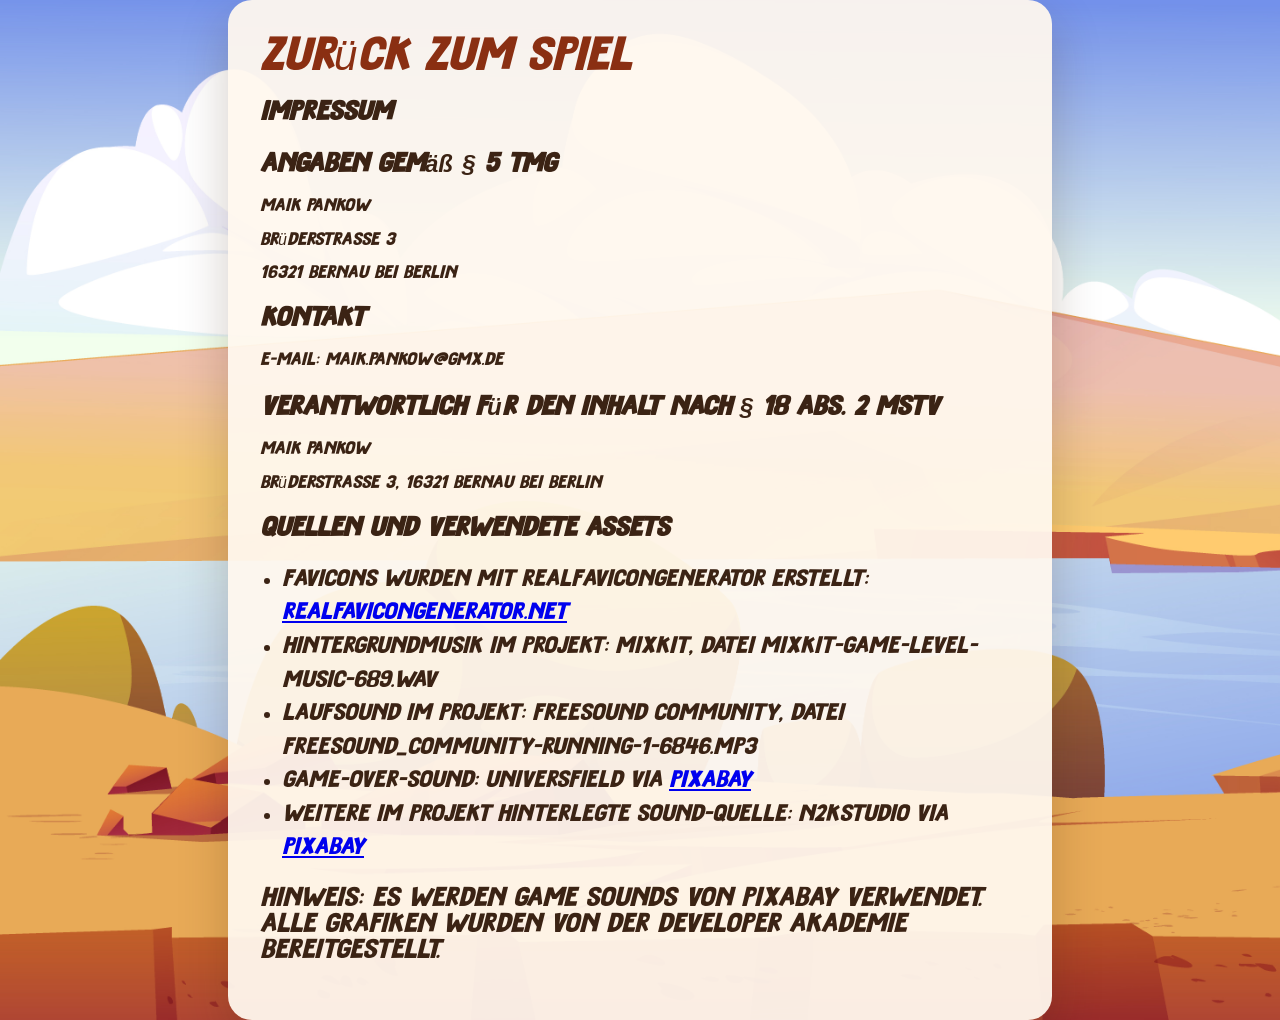
<file: impressum.html>
<!DOCTYPE html>
<html lang="de" translate="no">
<head>
    <meta charset="UTF-8">
    <meta name="viewport" content="width=device-width, initial-scale=1.0">
    <title>Impressum | El Polo Loco</title>
    <link rel="icon" type="image/png" href="./assets/favicons/favicon-96x96.png" sizes="96x96" />
    <link rel="icon" type="image/svg+xml" href="./assets/favicons/favicon.svg" />
    <link rel="shortcut icon" href="./assets/favicons/favicon.ico" />
    <link rel="apple-touch-icon" sizes="180x180" href="./assets/favicons/apple-touch-icon.png" />
    <link rel="manifest" href="./assets/favicons/site.webmanifest" />
    <link rel="stylesheet" href="font.css">
    <link rel="stylesheet" href="style.css">
    <link rel="stylesheet" href="legal-page.css">
</head>
<body >
    <main class="legal-page" >
        <div class="legal-card">
        <a class="legal-back-link" href="./index.html">Zurück zum Spiel</a>
        <h1>Impressum</h1>

        <section class="legal-section">
            <h2>Angaben gemäß § 5 TMG</h2>
            <p>Maik Pankow</p>
            <p>Brüderstrasse 3</p>
            <p>16321 Bernau bei Berlin</p>
        </section>

        <section class="legal-section">
            <h2>Kontakt</h2>
            <p>E-Mail: maik.pankow@gmx.de</p>
        </section>

        <section class="legal-section">
            <h2>Verantwortlich für den Inhalt nach § 18 Abs. 2 MStV</h2>
            <p>Maik Pankow</p>
            <p>Brüderstrasse 3, 16321 Bernau bei Berlin</p>
        </section>

        <section class="legal-section">
            <h2>Quellen und verwendete Assets</h2>
            <ul class="legal-list">
                <li>Favicons wurden mit RealFaviconGenerator erstellt: <a href="https://realfavicongenerator.net/" target="_blank" rel="noreferrer">realfavicongenerator.net</a></li>
                <li>Hintergrundmusik im Projekt: Mixkit, Datei <span>mixkit-game-level-music-689.wav</span></li>
                <li>Laufsound im Projekt: Freesound Community, Datei <span>freesound_community-running-1-6846.mp3</span></li>
                <li>Game-Over-Sound: Universfield via <a href="https://pixabay.com/de/users/universfield-28281460/?utm_source=link-attribution&amp;utm_medium=referral&amp;utm_campaign=music&amp;utm_content=352695" target="_blank" rel="noreferrer">Pixabay</a></li>
                <li>Weitere im Projekt hinterlegte Sound-Quelle: N2kStudio via <a href="https://pixabay.com/de/users/n2kstudio-17715924/?utm_source=link-attribution&amp;utm_medium=referral&amp;utm_campaign=music&amp;utm_content=163649" target="_blank" rel="noreferrer">Pixabay</a></li>
            </ul>
            <p class="legal-note">Hinweis: Es werden Game sounds von Pixabay verwendet. Alle Grafiken wurden von der Developer Akademie bereitgestellt.</p>
        </section>
        </div>
    </main>
</body>

</html>
</file>
<file: font.css>
@font-face {
    font-family: Delicious;
    src: url('./assets/fonts/StrongStitch-Regular.otf') format("opentype");
}

body {
    font-family: Delicious, Hevetica, Arial, sans-serif;
    font-size: 42px;
   font-style: italic;
    color: rgba(231, 184, 31, 0.788);
}
</file>
<file: style.css>
body {
    display: flex;
    flex-direction: column;
    justify-content: center;
    align-items: center;
    min-height: 100vh;
    margin: 0;
    padding: 0;
    background-image: url("./assets/img/5_background/2207_w026_n002_2274b_p1_2274.jpg");
    background-repeat: no-repeat;
    background-size: cover;
}

h1 {
    margin: 0;
}

button {
    cursor: pointer;
}

.game-container {
    display: flex;
    justify-content: center;
    align-items: center;
    flex-direction: column;
    width: 100%;
    height: 100%;
    position: relative;
}

canvas {
    display: block;
    width: 100%;
    max-width: 720px;
    height: 480px;
}

.mobile-controls {
    margin-top: 12px;
    width: 100%;
    max-width: 720px;
    padding: 0 16px;
    box-sizing: border-box;
    display: none;
    justify-content: space-between;
    align-items: center;
    gap: 16px;
    user-select: none;
    touch-action: manipulation;
}

.back-to-start-btn {
    position: fixed;
    top: 24px;
    left: 50%;
    transform: translateX(-50%);
    z-index: 20;
    height: calc(30px + 20px);
    width: calc(250px - 50px);
    border: none;
    border-radius: 8px;
    padding: 8px 12px;
    font-size: 21px;
    font-weight: 500;
    color: rgba(255, 253, 253, 0.822);
    background: rgba(122, 122, 122, 0.6);
    cursor: pointer;
    display: none;
}

.back-to-start-btn:hover {
    background: rgba(187, 186, 185, 0.92);
}

.nochmal-btn {
    display: none;
    position: fixed;
    height: calc(30px + 20px);
    width: calc(150px + 50px);
    border-radius: 8px;
    bottom: 40px;
    left: 50%;
    transform: translateX(-50%);
    border: none;
    padding: 8px 12px;
    font-size: 21px;
    font-weight: 500;
    color: rgba(255, 253, 253, 0.822);
    background: rgba(122, 122, 122, 0.6);
    cursor: pointer;
    z-index: 20;
}

.nochmal-btn:hover {
    background: rgba(187, 186, 185, 0.92);
}

body.touch-device .mobile-controls { display: flex;}

.mobile-controls-group {
    display: flex;
    gap: 30px;
}

.mobile-btn {
    width: 46px;
    height: 46px;
    border-radius: 50%;
    border: none;
    font-size: 24px;
    display: flex;
    justify-content: center;
    align-items: center;
    background-color: #ffffff8f;
    touch-action: none;
    -webkit-user-select: none;
    user-select: none;
    -webkit-touch-callout: none;
    -webkit-user-drag: none;
}

.mobile-btn img {
    width: 56px;
    height: 56px;
    border-radius: 50%;
    border: none;
    font-size: 24px;
    display: flex;
    justify-content: center;
    align-items: center;
    transform: rotate(45deg);
    pointer-events: none;
    -webkit-user-select: none;
    user-select: none;
    -webkit-touch-callout: none;
    -webkit-user-drag: none;
}

#orientationOverlay {
    position: fixed;
    inset: 0;
    background: rgba(0, 0, 0, 0.85);
    color: #ffffff;
    display: none;
    justify-content: center;
    align-items: center;
    text-align: center;
    padding: 16px;
    z-index: 9999;
}

.orientation-message {
    max-width: 480px;
    font-size: 1.2rem;
}

@media (min-width: 1440px) and (max-width: 1920px) and (pointer: coarse){
    .mobile-controls {  display: none;}

    .game-container {
        display: flex;
        justify-content: center;
        align-items: center;
        flex-direction: column;
        height: 100%;
        max-width: 720px;
    }

    .back-to-start-btn {
        position: fixed;
        top: 24px;
        left: 50%;
        transform: translateX(-50%);
        z-index: 20;
        height: calc(30px + 20px);
        width: calc(250px + 50px);
        border: none;
        border-radius: 8px;
        padding: 8px 12px;
        font-size: 21px;
        font-weight: 500;
        color: rgba(255, 253, 253, 0.822);
        background: rgba(122, 122, 122, 0.6);
        cursor: pointer;
        display: none;
    }

    .back-to-start-btn:hover { background: rgba(187, 186, 185, 0.92);}

    .nochmal-btn {
        display: none;
        position: fixed;
        height: calc(30px + 20px);
        width: calc(150px + 50px);
        border-radius: 8px;
        bottom: 40px;
        left: 50%;
        transform: translateX(-50%);
        border: none;
        padding: 8px 12px;
        font-size: 21px;
        font-weight: 500;
        color: rgba(255, 253, 253, 0.822);
        background: rgba(122, 122, 122, 0.6);
        cursor: pointer;
        z-index: 20;
    }

    .nochmal-btn:hover {background: rgba(187, 186, 185, 0.92);}
}

@media only screen and (max-width: 1440px) and (pointer: coarse){
    canvas {
        height: 100vh;
        width: 100vw;
    }

    .legal-page {
        width: min(760px, 90%);
        padding: 20px;
    }

    .legal-card {
        padding: 20px;
        border-radius: 18px;
        margin: 0;
        padding: 20px;
    }

    .game-container h1 {
        display: none;
    }

    .game-container {
        display: flex;
        justify-content: center;
        align-items: center;
        flex-direction: column;
        height: 100%;
        width: 100vw;
    }

    .mobile-controls {
        display: flex;
        position: absolute;
        bottom: 17px;
        max-width: 99vw;
    }

    .back-to-start-btn {
        position: fixed;
        top: 24px;
        left: 50%;
        transform: translateX(-50%);
        z-index: 20;
        height: calc(30px + 20px);
        width: 100%;
        max-width: calc(150px + 50px);
        border: none;
        border-radius: 8px;
        padding: 8px 12px;
        font-size: 21px;
        font-weight: 500;
        color: rgba(255, 253, 253, 0.822);
        background: rgba(122, 122, 122, 0.6);
        cursor: pointer;
        display: none;
    }

    .nochmal-btn {
        display: none;
        position: fixed;
        height: calc(30px + 20px);
        width: 100%;
        max-width: calc(150px + 50px);
        border-radius: 8px;
        top: calc(5% + 50px);
        right: calc(50% - 100px);
        border: none;
        padding: 8px 12px;
        font-size: 21px;
        font-weight: 500;
        color: rgba(255, 253, 253, 0.822);
        background: rgba(122, 122, 122, 0.6);
        cursor: pointer;
        z-index: 20;
    }
}

@media only screen and (max-width: 768px)and (pointer: coarse) {
    canvas {
        width: 100vw;
    }

    .legal-page {
        width: min(760px, 90%);
        padding: 20px;
    }

    .legal-card {
        padding: 20px;
        border-radius: 18px;
        margin: 0;
    }

    .game-container h1 {display: none;}

    .game-container {
        display: flex;
        justify-content: center;
        align-items: center;
        flex-direction: column;
        height: 100%;
        width: 100vw;
    }

    .mobile-controls {
        display: flex;
        position: absolute;
        bottom: 17px;
        max-width: 99vw;
    }

    .nochmal-btn {
        display: none;
        position: fixed;
        height: calc(20px + 20px);
        width: calc(150px + 50px);
        border-radius: 8px;
        top: calc(70% + 55px);
        right: calc(50% - 100px);
        border: none;
        padding: 8px 12px;
        font-size: 21px;
        font-weight: 500;
        color: rgba(255, 253, 253, 0.822);
        background: rgba(122, 122, 122, 0.6);
        cursor: pointer;
        z-index: 20;
    }
}

@media only screen and (max-width: 480px) and (pointer: coarse) {
    canvas {
        height: 100vh;
        width: 100vw;
    }

    .legal-page {
        width: min(760px, 90%);
        padding: 0;
        justify-content: center;
    }

    .legal-card {
        padding: 20px;
        border-radius: 18px;
        margin: 0;
    }

    .legal-back-link {
        display: inline-flex;
        margin-bottom: 20px;
        color: #8a2f12;
        font-weight: 100;
        font-size: 32px;
        text-decoration: none;
    }

    .game-container h1 {
        display: none;
    }

    .game-container {
        display: flex;
        justify-content: center;
        align-items: center;
        flex-direction: column;
        height: 100%;
        width: 100vw;
    }

    .mobile-controls {
        display: flex;
        position: absolute;
        bottom: 17px;
        max-width: 99vw;
    }
}

.game-container:fullscreen,
.game-container:-webkit-full-screen {
    width: 100vw;
    height: 100vh;
}

.game-container:fullscreen h1 { display: none;}

.game-container:fullscreen canvas,
.game-container:-webkit-full-screen canvas {
    width: 100vw;
    height: 100vh;
    max-width: none;
}
</file>
<file: legal-page.css>
.legal-page {
    display: flex;
    box-sizing: border-box;
    justify-content: center;
}

.legal-card {
    width: min(760px, 100%);
    margin: 0 auto;
    padding: 32px;
    border-radius: 24px;
    background: rgba(255, 248, 238, 0.94);
    box-shadow: 0 20px 50px rgba(53, 28, 10, 0.22);
    color: #3b2314;
}

.legal-card h1,
.legal-card h2 {
    margin-top: 0;
    font-size: 24px;
}

.legal-back-link {
    display: inline-flex;
    margin-bottom: 20px;
    color: #8a2f12;
    font-weight: 200;
    text-decoration: none;
}

.legal-back-link:hover {
    text-decoration: underline;
}

.legal-section {
    margin-top: 24px;
    font-size: medium;
}

.legal-list {
    padding-left: 22px;
    line-height: 1.6;
    font-size: 21px;
}

.legal-note {
    margin-top: 16px;
    font-size: 24px;
}
</file>
